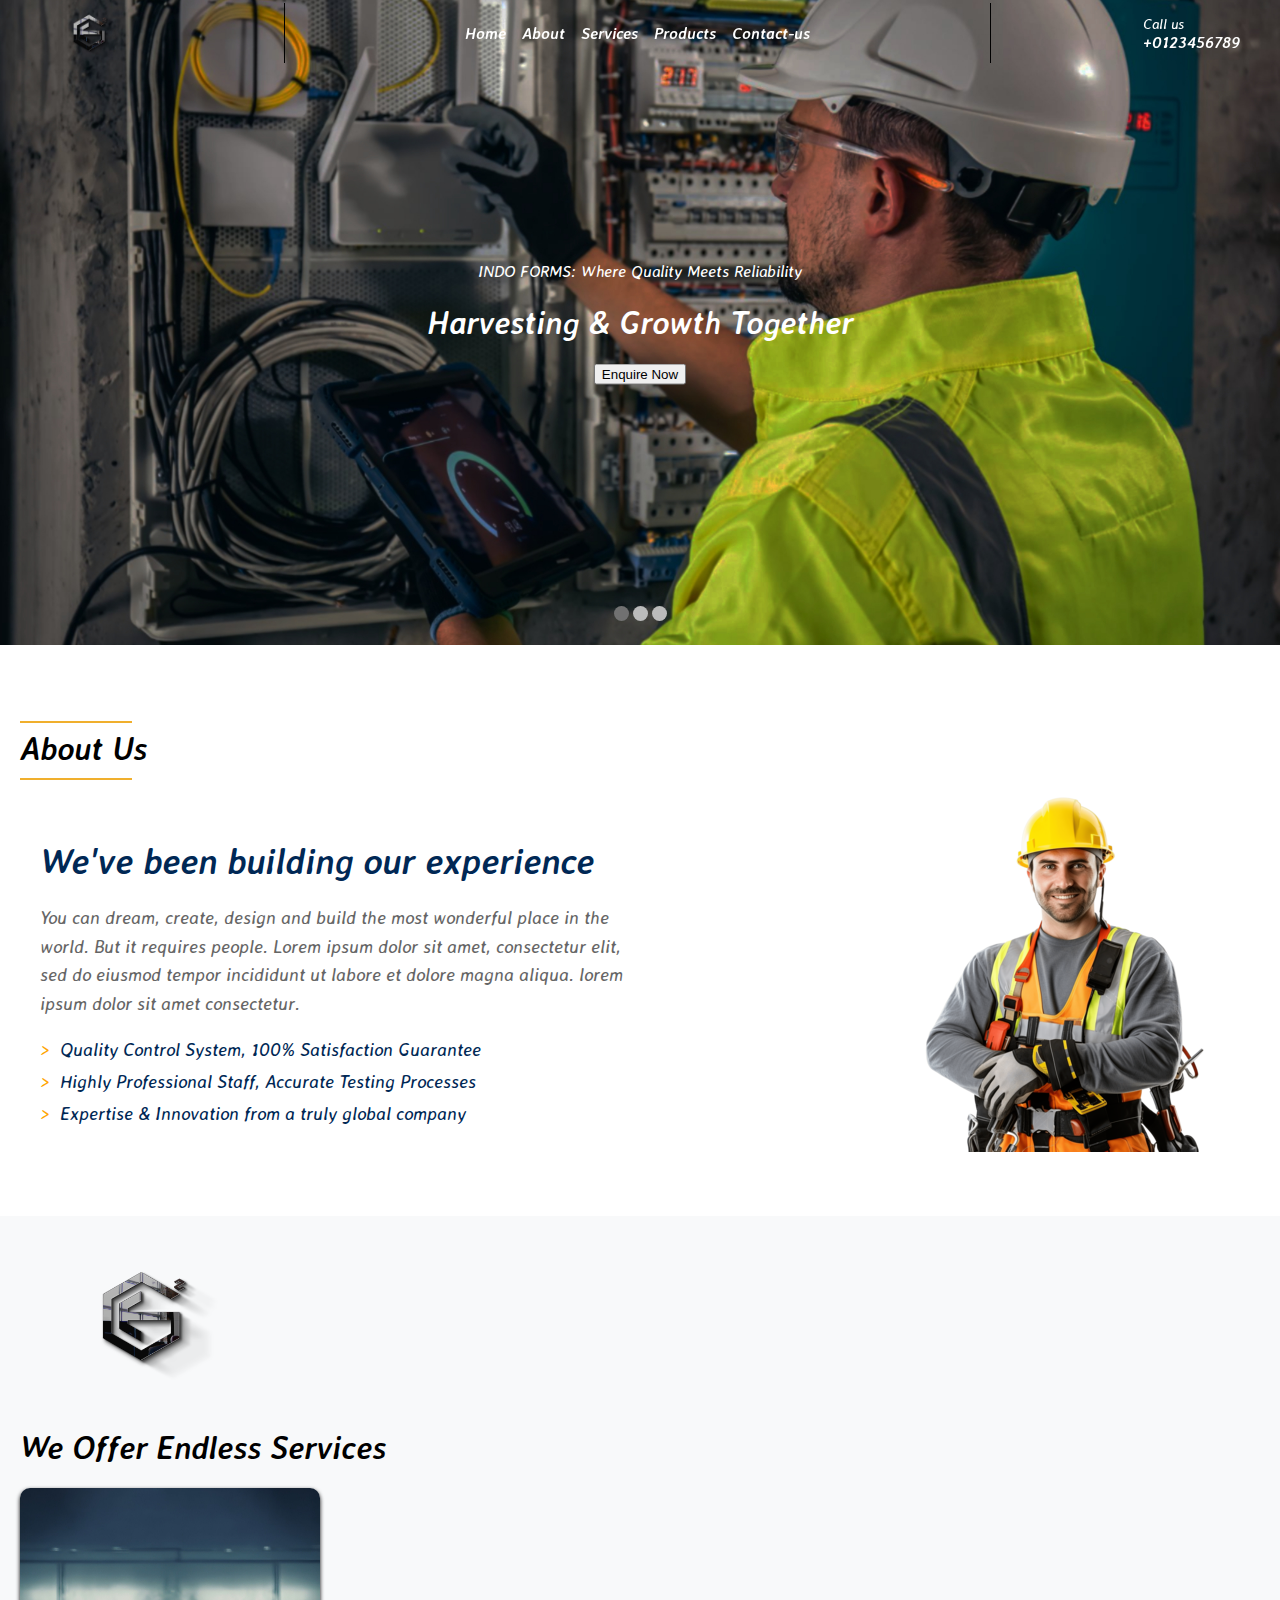
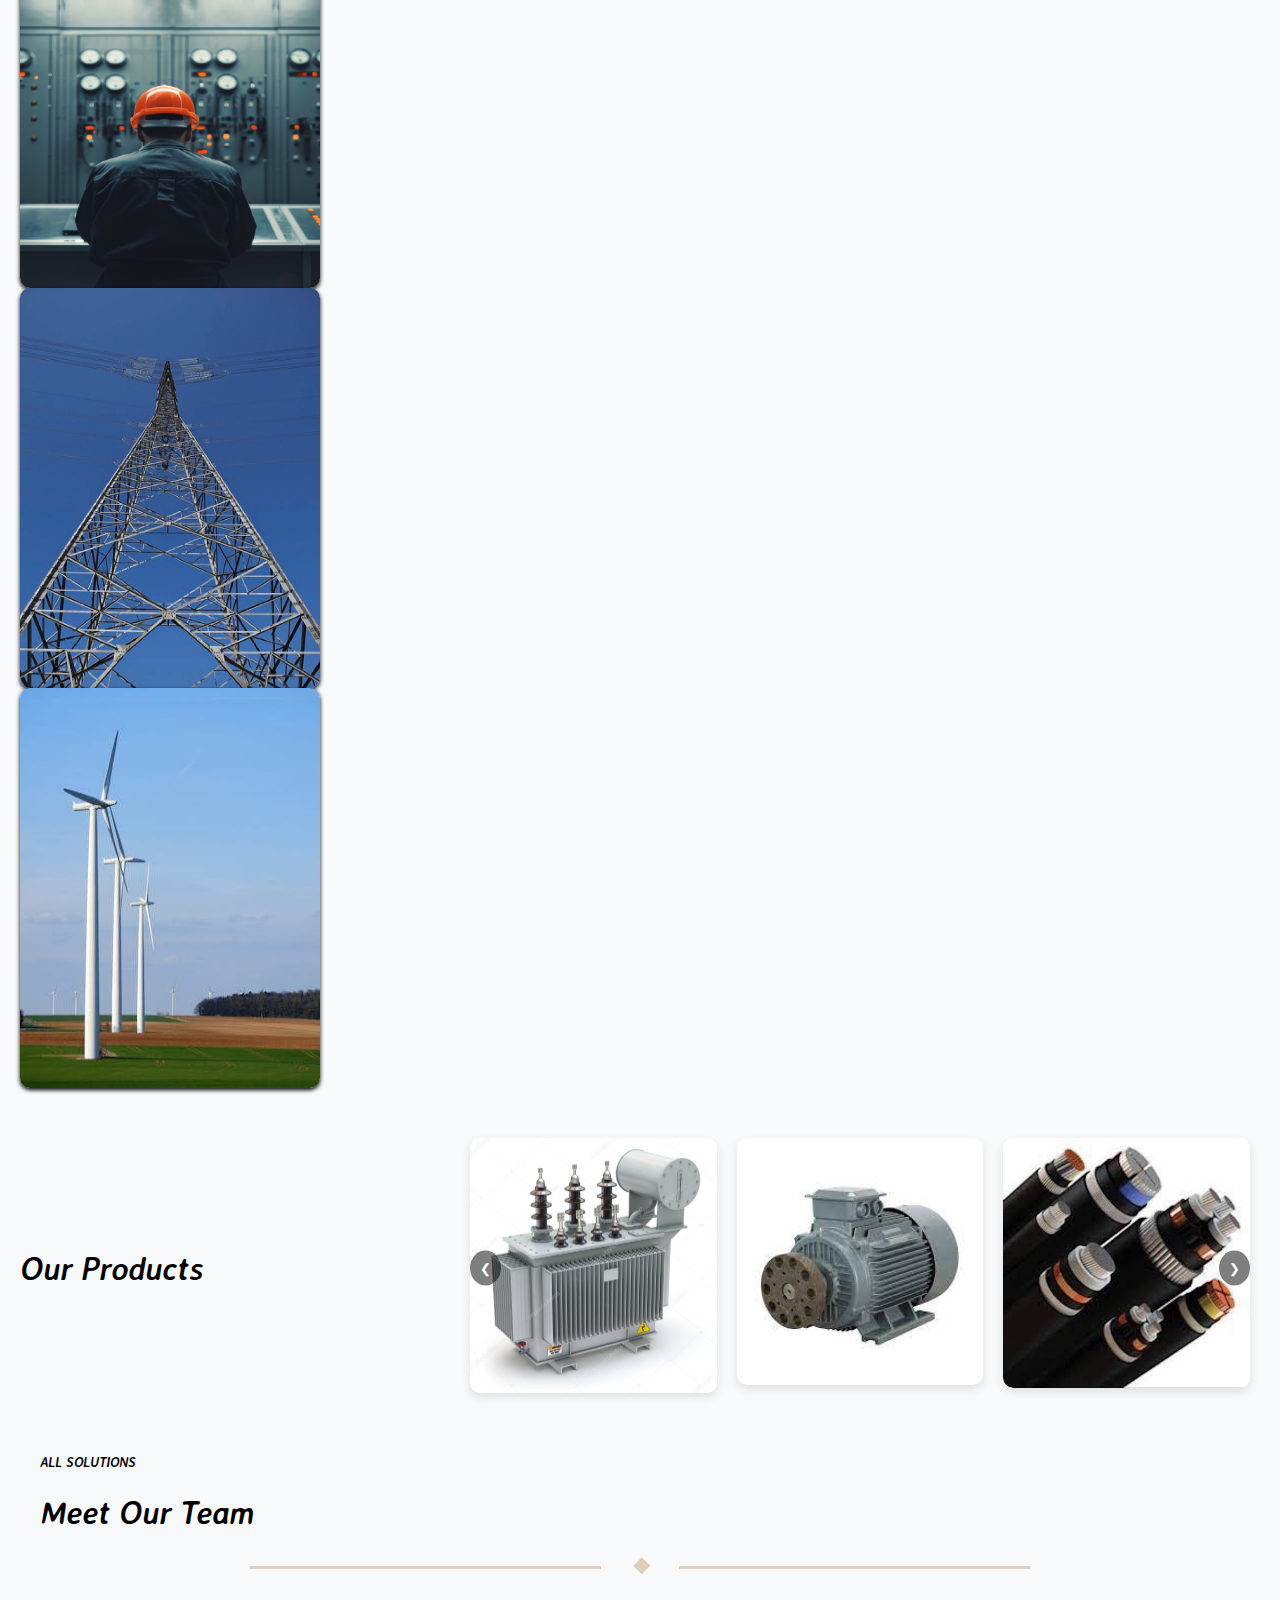
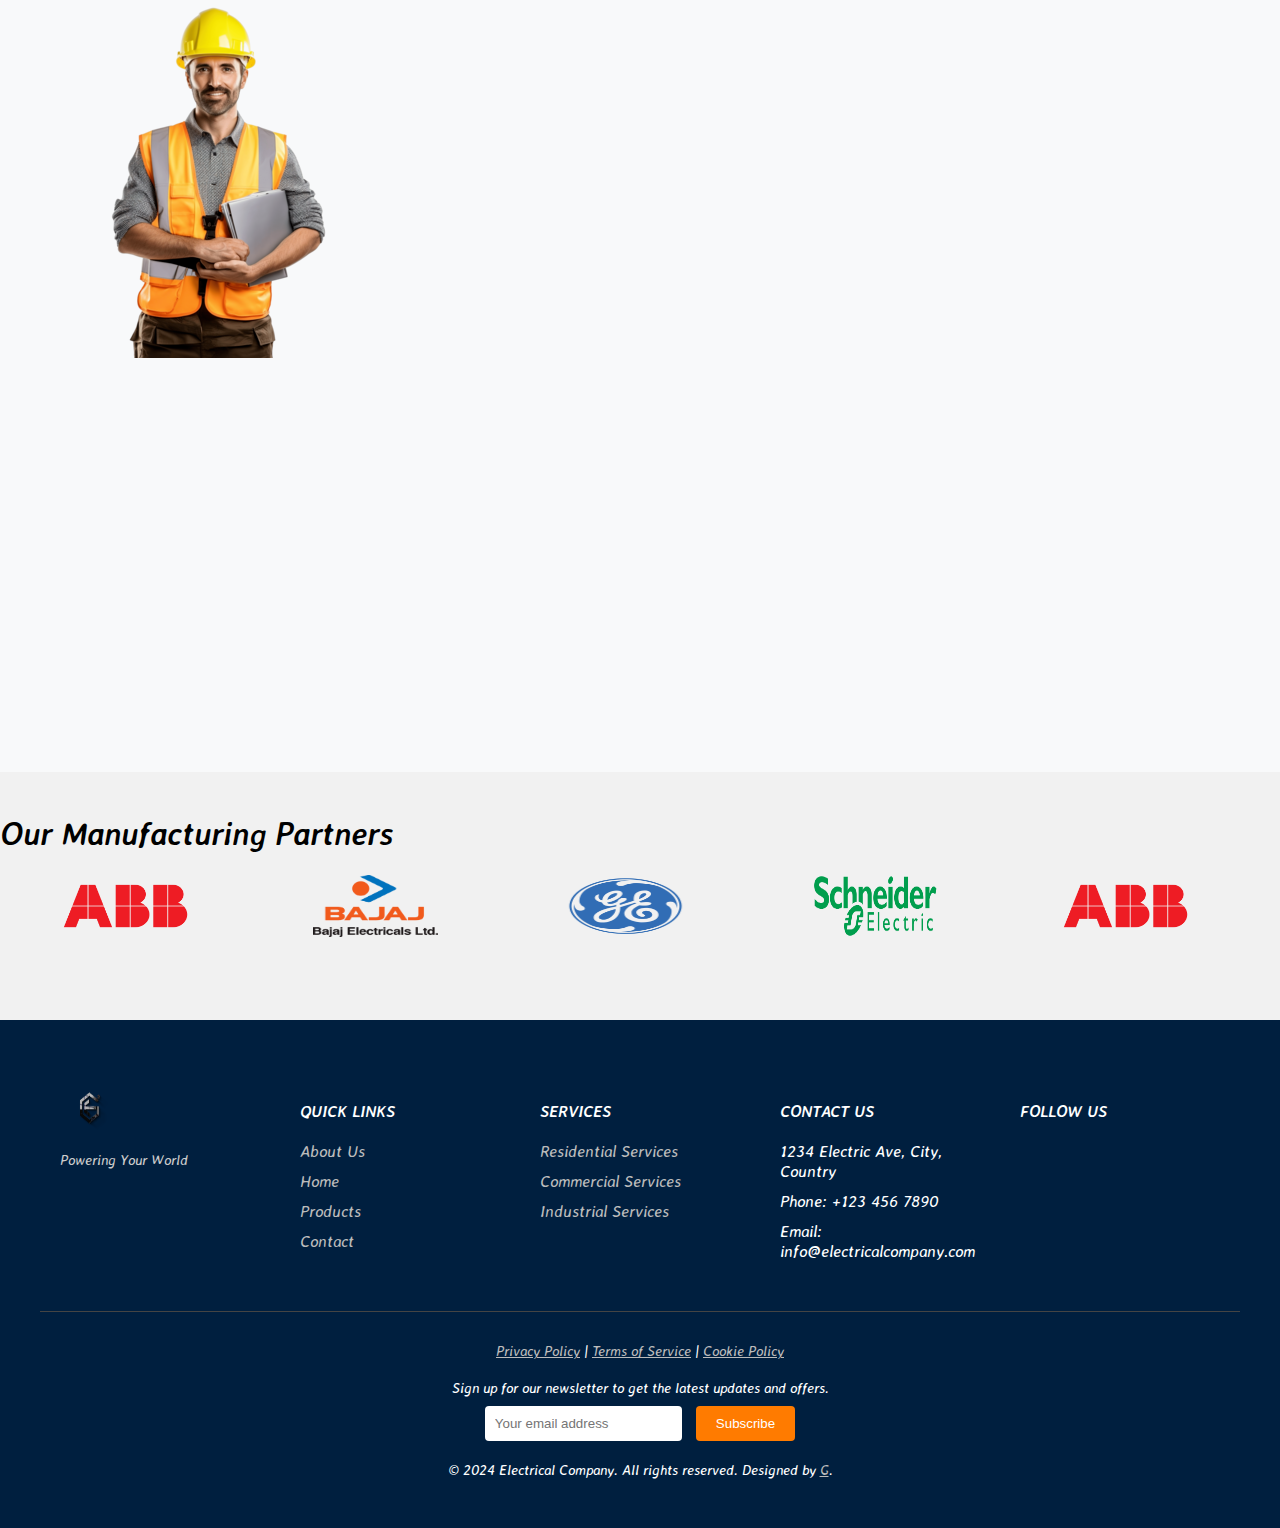
<file: index.html>
<!DOCTYPE html>
<html lang="en" style="height: 100%;">
<head>
    <meta charset="UTF-8">
    <meta name="viewport" content="width=device-width, initial-scale=1.0">
    <link rel="preconnect" href="https://fonts.googleapis.com">
<link rel="preconnect" href="https://fonts.gstatic.com" crossorigin>
<link href="https://fonts.googleapis.com/css2?family=Averia+Sans+Libre:ital,wght@0,300;0,400;0,700;1,300;1,400;1,700&display=swap" rel="stylesheet">
<link href="https://cdn.jsdelivr.net/npm/bootstrap@5.0.2/dist/css/bootstrap.min.css" rel="stylesheet" integrity="sha384-EVSTQN3/azprG1Anm3QDgpJLIm9Nao0Yz1ztcQTwFspd3yD65VohhpuuCOmLASjC" crossorigin="anonymous">
<script src="https://cdn.jsdelivr.net/npm/bootstrap@5.0.2/dist/js/bootstrap.bundle.min.js" integrity="sha384-MrcW6ZMFYlzcLA8Nl+NtUVF0sA7MsXsP1UyJoMp4YLEuNSfAP+JcXn/tWtIaxVXM" crossorigin="anonymous"></script>
<link rel="stylesheet" href="/index.css">
<script src="/index.js"></script>
    <title>Website</title>
</head>
<body>
    <div class="main-page">
        <header class="main-header">
            <div class="main-header-one-top">
              <div class="main-header-one-bottom">
                <div class="auto-container">
                  <div class="main-header-inner">
                    <div class="header-logo-one">
                      <div class="logo">
                        <img src="/assets/GT Glass.png" alt="gt">
                      </div>
                      <div class="vertical-line"></div>
                    </div>
                    <span class="burgerMenu-one">
                      <i></i>
                      <i></i>
                      <i></i>
                    </span>
                    <nav class="main-navbar">
                      <div class="main-header-subnav">
                        <div class="main-header-subnav-list">
                          <ul class="main-navbar-list">
                            <li><a href="/index.html">Home</a></li>
                            <li><a href="#">About</a></li>
                            <li><a href="#">Services</a></li>
                            <li><a href="/product.html">Products</a></li>
                            <li><a href="/contact-us.html">Contact-us</a></li>
                          </ul>
                        </div>
                      </div>
                    </nav>
                    <div class="vertical-line"></div>
                    <div class="main-header-contact">
                      <div class="icon">
                        <i class="fa-solid fa-phone"></i>
                      </div>
                      <div class="text">
                        <p>Call us</p>
                        <a href="tel:+0123456789">+0123456789</a>
                      </div>
                    </div>
                  </div>
                </div>
              </div>
            </div>
          </header>
          <header class="sticky-header">
            <div class="container p-3">
                <div class="row">
                    <div class="col">
                        <div class="logo">
                            <img src="/assets/GT Glass.png" style="width: 100px;" alt="gt">
                          </div>
                    </div>
                    <span class="burgerMenu-two">
                      <i></i>
                      <i></i>
                      <i></i>
                    </span>
                    <div class="col navcol">
                        <nav class="navbar navbar-expand-lg" style="display: grid;gap: 4;">
                            <div class="container-fluid">
                                <ul class="navbar-nav">
                                  <li class="nav-brand"><a class="nav-link" href="/index.html">Home</a></li>
                                  <li class="nav-brand"><a class="nav-link" href="#">About</a></li>
                                  <li class="nav-brand"><a class="nav-link" href="#">Services</a></li>
                                  <li class="nav-brand"><a class="nav-link" href="/product.html">Products</a></li>
                                  <li class="nav-brand"><a class="nav-link" href="/contact-us.html">Contact-us</a></li>
                                </ul>
                            </div>
                          </nav>
                    </div>

                   
                </div>
            </div>
          </header>
          <div class="carousel">
            <div class="slides">
                <div class="slide" style="background-image: url('/assets/electricalman.jpg');">
                    <div class="slide-content visible-content">
                        <p>INDO FORMS: Where Quality Meets Reliability</p>
                        <h1>Harvesting & Growth Together</h1>
                        <button type="button" class="btn btn-primary">Enquire Now</button>
                    </div>
                </div>
                <div class="slide" style="background-image: url('/assets/electricalman2.jpg');">
                    <div class="slide-content visible-content">
                        <p>INDO FORMS: Where Quality Meets Reliability</p>
                        <h1>Cultivative & Modern Forming</h1>
                        <button type="button" class="btn btn-primary">Enquire Now</button>
                    </div>
                </div>
                <div class="slide" style="background-image: url('/assets/image2.jpg');">
                    <div class="slide-content visible-content">
                        <p>INDO FORMS: Where Quality Meets Reliability</p>
                        <h1>Reliable & Equipment Innovation</h1>
                        <a href="/contact-us.html"></a><button type="button" class="btn btn-primary">Enquire Now</button></a>
                    </div>
                </div>
            </div>
            <div class="dot-container visible-content"></div>
        </div>
         
        <section class="about-us">
          <div class="container">
            <div class="about-header"><h1 class="about-header-tag">About Us</h1></div>
            <div class="main-container">
                <div class="about-content">
                    <h2>We've been building our experience</h2>
                    <p>You can dream, create, design and build the most wonderful place in the world. But it requires people. Lorem ipsum dolor sit amet, consectetur elit, sed do eiusmod tempor incididunt ut labore et dolore magna aliqua. lorem ipsum dolor sit amet consectetur.</p>
                    <ul>
                        <li>Quality Control System, 100% Satisfaction Guarantee</li>
                        <li>Highly Professional Staff, Accurate Testing Processes</li>
                        <li>Expertise & Innovation from a truly global company</li>
                    </ul>
                </div>
                <div class="about-image">
                    <img src="/assets/line-man.png" alt="Construction Workers">
                    <!-- <div class="play-button">
                        <img src="play-button.png" alt="Play Button">
                    </div> -->
                </div>
            </div>
          </div>
        </section>
        <div class="card-main" style="background-color: #F8F9FA;">
          <div class="container">
              <div class="header text-center">
                  <img src="/assets/GT Glass.png" style="width: 20%;">
                  <h1>We Offer Endless Services</h1>
              </div>
              <div class="row">
                  <div class="col">
                      <div class="image-card">
                          <img src="/assets/test1.jpg" alt="Image">
                          <div class="overlay"></div>
                          <div class="name visible-content">UPGRADE</div>
                      </div>
                  </div>
                  <div class="col">
                      <div class="image-card">
                          <img src="/assets/powert.jpg" alt="Image">
                          <div class="overlay"></div>
                          <div class="name visible-content">POWER TRANSMISSION</div>
                      </div>
                  </div>
                  <div class="col">
                      <div class="image-card">
                          <img src="/assets/windmill.jpg" alt="Image">
                          <div class="overlay"></div>
                          <div class="name visible-content">WIND ENERGY</div>
                      </div>
                  </div>
                  
              </div>
          </div>
      </div>
        <section>
          <div class="container">
            <div class="slider-container">
              <div class="header-text">
                  <h1>Our Products</h1>
              </div>
              <div class="slider-card" style="background-color: #F8F9FA;">
                  <div class="container">
                      <div class="sslider-container-one">
                          <div class="slider-card-one" id="slider">
                              <div class="slider-card-col">
                                  <div class="slider-image-card">
                                      <a href="/product.html#transformers"><img src="/assets/transformer.jpg" alt="Image">
                                        <div class="overlay-card"></div>
                                        <div class="name-card visible-content">Transformer</div></a>
                                  </div>
                              </div>
                              <div class="slider-card-col">
                                  <div class="slider-image-card">
                                      <a href="/product.html#motor"><img src="/assets/motors.jpg" alt="Image">
                                        <div class="overlay-card"></div>
                                        <div class="name-card visible-content">Electric Motors</div></a>
                                  </div>
                              </div>
                              <div class="slider-card-col">
                                  <div class="slider-image-card">
                                      <a href="/product.html#ehvcables"><img src="/assets/ehv-cables.jpeg" alt="Image">
                                        <div class="overlay-card"></div>
                                        <div class="name-card visible-content">EHV Cables</div></a>
                                  </div>
                              </div>
                              <div class="slider-card-col">
                                  <div class="slider-image-card">
                                      <a href="/product.html#circuitbreakers"><img src="/assets/circuitbreakers.jpg" alt="Image">
                                        <div class="overlay-card"></div>
                                        <div class="name-card visible-content">Circuit Breakers</div></a>
                                  </div>
                              </div>
                              <div class="slider-card-col">
                                  <div class="slider-image-card">
                                      <a href="/product.html#electricmeter"><img src="/assets/electricm.jpg" alt="Image">
                                        <div class="overlay-card"></div>
                                        <div class="name-card visible-content">Electric Meter</div></a>
                                  </div>
                              </div>
                              <div class="slider-card-col">
                                  <div class="slider-image-card">
                                      <a href="/product.html"><img src="/assets/distribution.jpg" alt="Image">
                                        <div class="overlay-card"></div>
                                        <div class="name-card visible-content">Distribution Cabinet</div></a>
                                  </div>
                              </div>
                          </div>
                          <button class="previous" onclick="prevCard()">&#10094;</button>
                          <button class="nexts" onclick="nextCard()">&#10095;</button>
                      </div>
                  </div>
              </div>
          </div>
          </div>
      </section>

     
        <section class="our-team">
            <div class="team-container">
                <div class="team-header">
                    <h5 class="fw-bold text-center text-white">ALL SOLUTIONS</h5>
                    <h1 class="fw-bold text-center text-white">Meet Our Team</h1>
                    <div class="line"></div>
                    <!-- <hr class="divider"> -->
                </div>
                <div class="row">
                    <div class="header"></div>
                    <div class="col">
                        <img src="/assets/wire-man.png" alt="">
                    </div>
                    <div class="col team-col">
                        <div class="d-flex">
                            <div class="project d-grid maindiv">
                                <h2 style="color: orange;" id="project-count">35+</h2>
                                <h2 style="color: white;">Projects Completed</h2>
                            </div>
                            <div class="employee d-grid maindiv">
                                <h2 style="color: orange;" id="worker-count">1900+</h2>
                                <h2 style="color: white;">Total Workers</h2>
                            </div>
                            <div class="employee d-grid maindiv">
                                <h2 style="color: orange;" id="location-count">750+</h2>
                                <h2 style="color: white;">Locations</h2>
                            </div>
                        </div>
                    </div>
                </div>
            </div>
        </section>

        <div class="logo-slider-container">
          <div><h1 class="text-center partner p-3">Our Manufacturing Partners</h1></div>
          <div class="logo-slider">
              <div class="logo-slide"><img src="/assets/abb-logo.png" style="width: 50%;height: 50%;" alt="Logo 1"></div>
              <div class="logo-slide"><img src="/assets/bajaj-logo.png" style="width: 50%;height: 50%;" alt="Logo 2"></div>
              <div class="logo-slide"><img src="/assets/ge-logo.webp" style="width: 50%;height: 50%;" alt="Logo 3"></div>
              <div class="logo-slide"><img src="/assets/schneider-logo.png" style="width: 50%;height: 50%;" alt="Logo 4"></div>
              <!-- Duplicate logos for continuous effect -->
              <div class="logo-slide"><img src="/assets/abb-logo.png" style="width: 50%;height: 50%;" alt="Logo 1"></div>
              <div class="logo-slide"><img src="/assets/bajaj-logo.png" style="width: 50%;height: 50%;" alt="Logo 2"></div>
              <div class="logo-slide"><img src="/assets/ge-logo.webp" style="width: 50%;height: 50%;" alt="Logo 3"></div>
              <div class="logo-slide"><img src="/assets/schneider-logo.png" style="width: 50%;height: 50%;" alt="Logo 4"></div>
          </div>
      </div>

        <footer>
          <div class="footer-top">
            <div class="footer-column">
              <img src="/assets/GT Glass.png" style="width: 30%;height: 30%;" alt="Company Logo" class="footer-logo">
              <p class="footer-tagline">Powering Your World</p>
            </div>
            <div class="footer-column">
              <h4>Quick Links</h4>
              <ul>
                <li><a href="#">About Us</a></li>
                <li><a href="/index.html">Home</a></li>
                <li><a href="#">Products</a></li>
                <li><a href="/contact-us.html">Contact</a></li>
              </ul>
            </div>
            <div class="footer-column">
              <h4>Services</h4>
              <ul>
                <li><a href="#">Residential Services</a></li>
                <li><a href="#">Commercial Services</a></li>
                <li><a href="#">Industrial Services</a></li>
              </ul>
            </div>
            <div class="footer-column">
              <h4>Contact Us</h4>
              <p>1234 Electric Ave, City, Country</p>
              <p>Phone: +123 456 7890</p>
              <p>Email: info@electricalcompany.com</p>
            </div>
            <div class="footer-column">
              <h4>Follow Us</h4>
              <a href="#"><i class="fab fa-facebook-f"></i></a>
              <a href="#"><i class="fab fa-twitter"></i></a>
              <a href="#"><i class="fab fa-linkedin-in"></i></a>
              <a href="#"><i class="fab fa-instagram"></i></a>
            </div>
          </div>
          <div class="footer-bottom">
            <p><a href="#">Privacy Policy</a> | <a href="#">Terms of Service</a> | <a href="#">Cookie Policy</a></p>
            <div class="footer-cta">
              <p>Sign up for our newsletter to get the latest updates and offers.</p>
              <input type="email" placeholder="Your email address">
              <button type="submit">Subscribe</button>
            </div>
            <p>&copy; 2024 Electrical Company. All rights reserved. Designed by <a href="#">G</a>.</p>
          </div>
        </footer>
    </div>

    <script src="https://cdn.jsdelivr.net/npm/@popperjs/core@2.9.2/dist/umd/popper.min.js" integrity="sha384-IQsoLXl5PILFhosVNubq5LC7Qb9DXgDA9i+tQ8Zj3iwWAwPtgFTxbJ8NT4GN1R8p" crossorigin="anonymous"></script>
<script src="https://cdn.jsdelivr.net/npm/bootstrap@5.0.2/dist/js/bootstrap.min.js" integrity="sha384-cVKIPhGWiC2Al4u+LWgxfKTRIcfu0JTxR+EQDz/bgldoEyl4H0zUF0QKbrJ0EcQF" crossorigin="anonymous"></script>
</body>
</html>
</file>
<file: index.css>
body {
    font-family: "Averia Sans Libre", sans-serif;
    font-weight: 400;
    font-style: italic;
    position: relative;
    min-height: 100%;
    top: 0px;
    margin: 0;
    padding: 0;
    background-color: #F8F9FA;
  }
/* Home css */
  .main-header {
    position: fixed;
    top: 0;
    width: 100%;
    z-index: 1000;
  }
  
  .main-header-one-top,
  .main-header-one-bottom {
    width: 100%;
  }
  
  .auto-container {
    display: flex;
    justify-content: space-between;
    align-items: center;
    /* padding: 1rem; */
    max-width: 1200px;
    margin: 0 auto;
  }
  
  .main-header-inner {
    display: flex;
    justify-content: space-between;
    align-items: center;
    width: 100%;
  }
  
  .header-logo-one {
    display: flex;
    align-items: center;
  }
  
  .header-logo-one .logo img {
    width: 100px;
    height: auto;
  }
  
  .vertical-line {
    height: 60px;
    width: 1px;
    background-color: #000;
    margin: 0 9rem;
  }
  
  .main-navbar {
    flex: 1;
    display: flex;
    justify-content: center;
    position: relative;
  }
  
  .main-header-subnav-list {
    display: flex;
  }
  
  .main-navbar-list {
    list-style: none;
    display: flex;
    gap: 1rem;
    padding: 0;
    margin: 0;
  }
  
  .main-navbar-list li a {
    text-decoration: none;
    color: white;
    font-weight: bold;
  }
  
  .main-header-contact {
    display: flex;
    align-items: center;
    gap: 0.5rem;
  }
  
  .main-header-contact .icon {
    font-size: 1.5rem;
    color: white;
  }
  
  .main-header-contact .text {
    display: flex;
    flex-direction: column;
    align-items: flex-start;
  }
  
  .main-header-contact .text p {
    margin: 0;
    font-size: 0.875rem;
    color: white;
  }
  
  .main-header-contact .text a {
    color: white;
    text-decoration: none;
    font-size: 1rem;
    font-weight: bold;
  }
  
  .carousel {
    position: relative;
    width: 100%;
    overflow: hidden;
  }
  
  .slides {
    display: flex;
    transition: transform 1s ease;
  }
  
  .slide {
    position: relative;
    flex: 0 0 100%;
    height: 645px;
    background-size: cover;
    background-position: center;
  }
  .slide::before {
    content: "";
    position: absolute;
    top: 0;
    left: 0;
    width: 100%;
    height: 100%;
    /* background-color: rgba(164, 33, 216, 0.425); */
    z-index: 1;
}
.visible-content  {
    position: relative;
    z-index: 2;
    color: white;
}
  
  .slide-content {
    position: absolute;
    top: 50%;
    left: 50%;
    transform: translate(-50%, -50%);
    text-align: center;
    color: white;
    transition: transform 2s ease;
    transition-duration: 0ms;
  } 
  
  .prev-btn, .next-btn {
    position: absolute;
    top: 50%;
    transform: translateY(-50%);
    padding: 10px 20px;
    background-color: #333;
    color: white;
    border: none;
    cursor: pointer;
  }
  
  .prev-btn {
    left: 10px;
  }
  
  .next-btn {
    right: 10px;
  }
   .slide-content h2 {
    margin-bottom: 10px;
  }
  
  .slide-content p {
    margin: 0;
  }

  .sticky-header {
    visibility: hidden;
    position: fixed;
    top: -100px;
    left: 0;
    width: 100%;
    background-color: #001F3F;
    box-shadow: 0 2px 4px rgba(0, 0, 0, 0.1);
    z-index: 1000;
    transition: top 1s ease-in-out, opacity 0.5s ease-in-out;
  }
  
  .sticky-header.active {
    top: 0;
    opacity: 1;
    visibility: visible;
  }
  .sticky-header .navbar-nav .nav-link {
    color: #fff;
    position: relative;
    display: inline-block;
    transition: color 0.3s ease-in;
}

.sticky-header .navbar-nav .nav-link::after {
    content: "";
    display: block;
    position: absolute;
    bottom: 0;
    left: 50%;
    width: 0;
    height: 2px;
    background: #fff;
    transition: width 0.3s ease, left 0.3s ease;
}
.sticky-header .navbar-nav .nav-link:hover {
     width: 100%;
  left: 0;
}

.sticky-header .logo img {
    transition: transform 0.3s ease-in;
}

.sticky-header:hover .logo img {
    transform: scale(1.1);
}

  .card-main {
    display: flex;
    justify-content: flex-end;
    padding: 20px;
}

.image-card {
    position: relative;
    width: 300px;
    height: 400px;
    overflow: hidden;
    border-radius: 10px;
    box-shadow: 0 2px 4px rgba(0, 0, 0, 9.1);
}

.image-card img {
    width: 100%;
    height: 100%;
    transition: transform 0.3s ease;
}

.image-card .overlay {
    position: absolute;
    top: 0;
    left: 0;
    height: 100%;
    width: 100%;
    content: "";
    background-color: rgba(19, 22, 19, 0.699);
    transition: transform 500ms ease, opacity 500ms ease;
    transform: scaleY(0);
    opacity: 0;
    z-index: 1;
}

.image-card:hover .overlay {
    transform: scaleY(1);
    opacity: 1;
}

.image-card .name {
    position: absolute;
    bottom: 0;
    left: 0;
    width: 100%;
    /* background-color: rgba(0, 0, 0, 0.7); */
    color: white;
    padding: 10px;
    box-sizing: border-box;
    transform: translateY(100%);
    transition: transform 0.3s ease;
}

.image-card:hover img {
    transform: scale(1.1);
}

.image-card:hover .name {
    transform: translateY(0);
}

.navcol
{
    display: grid;
    justify-content: flex-end;
}

.about-us {
    background-color: #fff;
    padding: 60px 20px;
}

.about-us {
    background-color: #fff;
    padding: 60px 20px;
}

.main-container {
    max-width: 1200px;
    margin: 0 auto;
    display: flex;
    align-items: center;
    justify-content: space-between;
    animation: fadeIn 1s ease-in-out;
}

.about-content {
    max-width: 50%;
    animation: fadeInLeft 1s ease-in-out;
}

.about-content h2 {
    color: #002855;
    font-size: 36px;
    margin-bottom: 20px;
}

.about-content p {
    font-size: 18px;
    color: #666;
    line-height: 1.6;
    margin-bottom: 20px;
}

.about-content ul {
    list-style: none;
    padding: 0;
}

.about-content ul li {
    font-size: 18px;
    color: #002855;
    margin-bottom: 10px;
    position: relative;
    padding-left: 20px;
}

.about-content ul li::before {
    content: '>';
    position: absolute;
    left: 0;
    color: orange;
}

.about-image {
    position: relative;
    animation: fadeInRight 1s ease-in-out;
}

.about-image img {
    max-width: 100%;
    border-radius: 10px;
    transform: scale(1);
    transition: transform 0.3s ease-in-out;
}

.about-image img:hover {
    transform: scale(1.05);
}

.play-button {
    position: absolute;
    top: 50%;
    left: 50%;
    transform: translate(-50%, -50%);
    animation: fadeIn 2s ease-in-out;
}

.play-button img {
    width: 60px;
    height: 60px;
    opacity: 0.8;
    transform: scale(1);
    transition: transform 0.3s ease-in-out, opacity 0.3s ease-in-out;
}

.play-button img:hover {
    opacity: 1;
    transform: scale(1.1);
    cursor: pointer;
}


@keyframes fadeIn {
    from { opacity: 0; }
    to { opacity: 1; }
}

@keyframes fadeInLeft {
    from { opacity: 0; transform: translateX(-20px); }
    to { opacity: 1; transform: translateX(0); }
}

@keyframes fadeInRight {
    from { opacity: 0; transform: translateX(20px); }
    to { opacity: 1; transform: translateX(0); }
}

.our-team {
    padding: 5px 0;
    background-image: url('/assets/image2.jpg');
    background-size: cover;
    background-attachment: fixed;
    background-position: center;
    background-repeat: no-repeat;
}


.team-container {
    max-width: 1200px;
    margin: 0 auto;
}


.our-team img {
    max-width: 100%;
    height: auto;
}


.team-col {
    display: flex;
    align-items: center;
}


.maindiv {
    text-align: center;
    margin: 0 auto;
    padding: 20px;
    border-radius: 5px;
    margin-bottom: 20px;
}


.maindiv h2 {
    margin: 5px 0;
}
@keyframes slideIn {
    0% {
        opacity: 0;
        transform: translateY(50px); 
    }
    100% {
        opacity: 1;
        transform: translateY(0);
    }
}

.maindiv {
    animation: slideIn 0.5s ease-in-out forwards;
    opacity: 0;
}
.divider{
    border-bottom: 4px solid #fff;
    width:120px;
    display: block;
    line-height:1.6em;
  }


  .line {
    position: relative;
    margin-bottom: 2rem;
    margin-top: 0rem;
    
    &:before {
      display: block;
      content: '';
      width: 12px;
      height: 12px;
      background-color: #DFCEB9;
      position: relative;
      transform: rotate(45deg) translateX(-50%);
      left: 50%;
      top: 10px;
    }
    
    &:after {
      content: '';
      position: absolute;
      left: 50%;
      transform: translateX(-50%);
      width: 100%;
      max-width: 780px;
      height: 3px;
      background: 
        linear-gradient(to right,
          #DFCEB9 0%,
          #DFCEB9 45%,
          rgba(0,0,0,0) 45%,
          rgba(0,0,0,0) 55%,
          #DFCEB9 55%,
          #DFCEB9 100%);
    }
  }
  
  .dot-container {
    text-align: center;
    position: absolute;
    bottom: 20px;
    width: 100%;
}

.dot {
    cursor: pointer;
    height: 15px;
    width: 15px;
    margin: 0 2px;
    background-color: #bbb;
    border-radius: 50%;
    display: inline-block;
    transition: background-color 0.6s ease;
}

.dot.active, .dot:hover {
    background-color: #717171;
}
footer {
  background-color: #001F3F;
  color: #fff;
  padding: 40px 20px;
}

.footer-top {
  display: flex;
  justify-content: space-between;
  flex-wrap: wrap;
  max-width: 1200px;
  margin: auto;
  padding-bottom: 20px;
  border-bottom: 1px solid #444;
}

.footer-column {
  flex: 1;
  min-width: 200px;
  margin: 20px;
}

.footer-logo {
  width: 150px;
}

.footer-tagline {
  margin-top: 10px;
  font-size: 14px;
  color: #ccc;
}

.footer-column h4 {
  margin-bottom: 20px;
  color: #fff;
  font-size: 16px;
  text-transform: uppercase;
}

.footer-column ul {
  list-style: none;
  padding: 0;
}

.footer-column ul li {
  margin-bottom: 10px;
}

.footer-column ul li a {
  color: #bbb;
  text-decoration: none;
}

.footer-column ul li a:hover {
  color: #fff;
  text-decoration: underline;
}

.footer-column p {
  margin: 10px 0;
}

.footer-column a {
  margin-right: 10px;
  color: #bbb;
}

.footer-column a:hover {
  color: #fff;
}

.footer-bottom {
  text-align: center;
  padding-top: 20px;
  font-size: 14px;
}

.footer-bottom p {
  margin: 10px 0;
}

.footer-cta {
  margin: 20px 0;
}

.footer-cta input[type="email"] {
  padding: 10px;
  border: none;
  border-radius: 4px;
  margin-right: 10px;
}

.footer-cta button {
  padding: 10px 20px;
  background-color: #ff7b00;
  color: #fff;
  border: none;
  border-radius: 4px;
  cursor: pointer;
}

.footer-cta button:hover {
  background-color: #e96e00;
}

.footer-bottom a {
  color: #bbb;
}

.footer-bottom a:hover {
  color: #fff;
  text-decoration: underline;
}







.slider-container {
  display: flex;
  align-items: center;
}

.header-text {
  flex: 1;
  padding: 20px;
  text-align: left;
}

.slider-card {
  flex: 2;
  background-color: #F8F9FA;
  padding: 20px;
}

.sslider-container-one {
  position: relative;
  width: 100%;
  overflow: hidden;
}

.slider-card-one {
  display: flex;
  transition: transform 1s ease;
}
#slider
{
  display: flex;
  transition: transform 1s ease;
}

.slider-card-col {
  min-width: 33.333%;
  box-sizing: border-box;
  padding: 10px;
}

.slider-image-card {
  position: relative;
  overflow: hidden;
  background: #fff;
  border-radius: 10px;
  box-shadow: 0 4px 10px rgba(0, 0, 0, 0.1);
}

.slider-image-card img {
  width: 100%;
  display: block;
  border-radius: 10px;
}

.overlay-card {
  position: absolute;
  top: 0;
  left: 0;
  right: 0;
  bottom: 0;
  background: rgba(0, 0, 0, 0.5);
  opacity: 0;
  transition: opacity 0.3s ease-in-out;
  border-radius: 10px;
}

.slider-image-card:hover .overlay-card {
  opacity: 1;
}

.name-card {
  position: absolute;
  bottom: 20px;
  left: 20px;
  color: white;
  font-size: 16px;
  font-weight: bold;
  opacity: 0;
  transition: opacity 0.3s ease-in-out;
}

.slider-image-card:hover .name-card {
  opacity: 1;
}

button.previous, button.nexts {
  position: absolute;
  top: 50%;
  transform: translateY(-50%);
  background-color: rgba(0, 0, 0, 0.5);
  color: #fff;
  border: none;
  padding: 10px;
  cursor: pointer;
  border-radius: 50%;
  z-index: 1;
}

button.previous {
  left: 10px;
}

button.nexts {
  right: 10px;
}

button.previous:hover, button.nexts:hover {
  background-color: rgba(0, 0, 0, 0.8);
}

.about-header-tag::before
{
  background-color: #f0af2d;
  bottom: 5px;
  height: 2px;
  width: 9%;
  position: relative;
  content: "";
  display: block;
}
.about-header-tag::after
{
  background-color: #f0af2d;
  bottom: -10px;
  height: 2px;
  width: 9%;
  position: relative;
  content: "";
  display: block;
}

.logo-slider-container {
  width: 100%;
  overflow: hidden;
  position: relative;
  background-color: #f1f1f1;
  padding: 20px 0;
}

.logo-slider {
  display: flex;
  width: calc(250px * 8);
  animation: slide 20s linear infinite;
}

.logo-slide {
  min-width: 250px;
  transition: transform 0.5s ease;
}

.logo-slide img {
  max-width: 100%;
  display: block;
  margin: 0 auto;
}

@keyframes slide {
  0% {
      transform: translateX(0);
  }
  100% {
      transform: translateX(-50%);
  }
}
/* contact us page */
.contact-header
{
  background-image: url('/assets/image2.jpg'); 
  background-size: cover; 
  background-position: center; 
  background-repeat: no-repeat;
}
.sliders
{
  position: relative;
    flex: 0 0 100%;
    height: 445px;
    background-size: cover;
    background-position: center;
}
.address-info {
  display: flex;
  justify-content: space-between;
  align-items: center;
  padding: 20px;
  background-color: #fff;
  border-bottom: 1px solid #ddd;
}

.logo {
  display: flex;
  flex-direction: column;
  align-items: flex-start;
}

.logo img {
  max-width: 100px;
}

.contact-info {
  display: flex;
  justify-content: center;
  align-items: center;
}

.contact-info > div {
  display: flex;
  align-items: center;
  margin: 0 20px;
}

.contact-info i {
  margin-right: 10px;
  font-size: 20px;
}

.additional-info {
  display: flex;
  align-items: center;
}

.additional-info i {
  margin-right: 10px;
  font-size: 20px;
}

.form-container {
  display: flex;
  justify-content: center;
  background: #fff;
  padding: 40px;
  border-radius: 10px;
  width: 100%;
}

.contact-form h1 {
  margin-bottom: 20px;
  text-align: center;
  font-size: 24px;
  color: #333;
}

.form-group {
  position: relative;
  margin-bottom: 35px;
}

.form-group input,
.form-group textarea {
  width: 100%;
  padding: 10px;
  border: 1px solid #ccc;
  border-radius: 5px;
  font-size: 16px;
  box-sizing: border-box;
}

.form-group label {
  position: absolute;
  top: 50%;
  left: 10px;
  transform: translateY(-50%);
  background: #fff;
  padding: 0 5px;
  color: #aaa;
  transition: 0.3s;
  pointer-events: none;
}

.form-group input:focus + label,
.form-group input:not(:placeholder-shown) + label,
.form-group textarea:focus + label,
.form-group textarea:not(:placeholder-shown) + label {
  top: -10px;
  left: 10px;
  font-size: 12px;
  color: #007BFF;
}

.form-group input:focus,
.form-group textarea:focus {
  border-color: #007BFF;
  outline: none;
}

.contact-form button {
  width: 100%;
  padding: 15px;
  background-color: #007BFF;
  color: #fff;
  border: none;
  border-radius: 5px;
  cursor: pointer;
  font-size: 16px;
  transition: background-color 0.3s;
}

.contact-form button:hover {
  background-color: #0056b3;
}
.contact-form{
  width: 50%;
}

iframe{
  width: 100%;
}

.fade-in {
  opacity: 0;
  transition: opacity 1s ease-out;
}

.fade-in-visible {
  opacity: 1;
}

.error-message {
  color: red;
  font-size: 12px;
  position: absolute;
  bottom: -20px;
  left: 10px;
}
/* product css */

.slider-product{
  position: relative;
    flex: 0 0 100%;
    height: 200px;
    background-size: cover;
    background-position: center;
}


/* product one */


.zoom-in {
  opacity: 0;
  transform: scale(0.9);
  transition: opacity 1s ease-out, transform 1s ease-out;
}

.zoom-in-visible {
  opacity: 1;
  transform: scale(1);
}
  .product-section-one {
      /* background-color: #fff; */
      padding: 50px 0;
      margin-top: 20px;
      text-align: left;
      position: relative;
  }

  .product-container-one {
      width: 80%;
      margin: auto;
      overflow: hidden;
  }

  .product-section-one h2 {
      font-size: 2em;
      margin-bottom: 20px;
      color: #333;
      border-bottom: 2px solid #ff4081;
      display: inline-block;
      padding-bottom: 5px;
  }

  .product-section-one p {
      color: #666;
      line-height: 1.6;
      margin-bottom: 20px;
  }

  .product-image-one {
      float: right;
      width: 40%;
  }

  .product-image-one img {
      max-width: 70%;
      height: auto;
  }

  .content-one {
      width: 55%;
      float: left;
  }

/* product two */
.slide-in-left {
  opacity: 0;
  transform: translateX(-20px);
  transition: opacity 1s ease-out, transform 1s ease-out;
}

.slide-in-left-visible {
  opacity: 1;
  transform: translateX(0);
}
.product-section-two {
  background-color: #fff;
  padding: 50px 0;
  margin-top: 20px;
  text-align: left;
  position: relative;
}

.product-container-two {
  width: 80%;
  margin: auto;
  overflow: hidden;
}

.product-section-two h2 {
  font-size: 2em;
  margin-bottom: 20px;
  color: #333;
  border-bottom: 2px solid #ff4081;
  display: inline-block;
  padding-bottom: 5px;
}

.product-section-two p {
  color: #666;
  line-height: 1.6;
  margin-bottom: 20px;
}

.product-image-two {
  float: right;
  width: 40%;
}

.product-image-two img {
  max-width: 70%;
  height: auto;
  
  /* border: 1px solid #ccc; */
}

.content-two{
  width: 55%;
  float: right;
}

/* product three */

.slide-in-right {
  opacity: 0;
  transform: translateX(20px);
  transition: opacity 1s ease-out, transform 1s ease-out;
}

.slide-in-right-visible {
  opacity: 1;
  transform: translateX(0);
}
.product-section-three {
  padding: 50px 0;
  margin-top: 20px;
  text-align: left;
  position: relative;
}

.product-container-three {
  width: 80%;
  margin: auto;
  overflow: hidden;
}

.product-section-three h2 {
  font-size: 2em;
  margin-bottom: 20px;
  color: #333;
  border-bottom: 2px solid #ff4081;
  display: inline-block;
  padding-bottom: 5px;
}

.product-section-three p {
  color: #666;
  line-height: 1.6;
  margin-bottom: 20px;
}

.product-image-three {
  float: right;
  width: 40%;
}

.product-image-three img {
  max-width: 70%;
  height: auto;
  
  /* border: 1px solid #ccc; */
}

.content-three{
  width: 55%;
  float: left;
}

/* product four */
.fade-slide-up {
  opacity: 0;
  transform: translateY(20px);
  transition: opacity 1s ease-out, transform 1s ease-out;
}

.fade-slide-up-visible {
  opacity: 1;
  transform: translateY(0);
}

.product-section-four {
  background-color: #fff;
  padding: 50px 0;
  margin-top: 20px;
  text-align: left;
  position: relative;
}

.product-container-four {
  width: 80%;
  margin: auto;
  overflow: hidden;
}

.product-section-four h2 {
  font-size: 2em;
  margin-bottom: 20px;
  color: #333;
  border-bottom: 2px solid #ff4081;
  display: inline-block;
  padding-bottom: 5px;
}

.product-section-four p {
  color: #666;
  line-height: 1.6;
  margin-bottom: 20px;
}

.product-image-four {
  float: right;
  width: 40%;
}

.product-image-four img {
  max-width: 70%;
  height: auto;
  
  /* border: 1px solid #ccc; */
}

.content-four{
  width: 55%;
  float: right;
}

/* product five */
.flip-in {
  opacity: 0;
  transform: rotateY(90deg);
  transition: opacity 1s ease-out, transform 1s ease-out;
}

.flip-in-visible {
  opacity: 1;
  transform: rotateY(0);
}
.product-section-five {
  padding: 50px 0;
  margin-top: 20px;
  text-align: left;
  position: relative;
}

.product-container-five {
  width: 80%;
  margin: auto;
  overflow: hidden;
}

.product-section-five h2 {
  font-size: 2em;
  margin-bottom: 20px;
  color: #333;
  border-bottom: 2px solid #ff4081;
  display: inline-block;
  padding-bottom: 5px;
}

.product-section-five p {
  color: #666;
  line-height: 1.6;
  margin-bottom: 20px;
}

.product-image-five {
  float: right;
  width: 40%;
}

.product-image-five img {
  max-width: 70%;
  height: auto;
  
  /* border: 1px solid #ccc; */
}

.content-five{
  width: 55%;
  float: left;
}

/* product six */
.rotate-in {
  opacity: 0;
  transform: rotate(-10deg);
  transition: opacity 1s ease-out, transform 1s ease-out;
}

.rotate-in-visible {
  opacity: 1;
  transform: rotate(0);
}
.product-section-six {
  background-color: #fff;
  padding: 50px 0;
  margin-top: 20px;
  text-align: left;
  position: relative;
}

.product-container-six {
  width: 80%;
  margin: auto;
  overflow: hidden;
}

.product-section-six h2 {
  font-size: 2em;
  margin-bottom: 20px;
  color: #333;
  border-bottom: 2px solid #ff4081;
  display: inline-block;
  padding-bottom: 5px;
}

.product-section-six p {
  color: #666;
  line-height: 1.6;
  margin-bottom: 20px;
}

.product-image-six {
  float: right;
  width: 40%;
}

.product-image-six img {
  max-width: 70%;
  height: auto;
  
  /* border: 1px solid #ccc; */
}

.content-six{
  width: 55%;
  float: right;
}
/* .btn {
  display: inline-block;
  text-decoration: none;
  color: #fff;
  background-color: ;
  padding: 10px 20px;
  border-radius: 5px;
  transition: background 0.3s;
}

.btn:hover {
  background-color: #555;
} */

.number {
  position: absolute;
  top: 20px;
  right: 20px;
  font-size: 2em;
  color: #333;
}



#ourclients {
  display: block;
  margin-left: auto;
  margin-right: auto;
  background:#f9f9f9;
  padding-bottom:30px;
  height:150px;
}
#ourclients .clients-wrap {
  display: block;
  width: 95%;
  margin: 0 auto;
  overflow: hidden;
}
#ourclients .clients-wrap ul {
  display: block;
  list-style: none;
  position: relative;
  margin-left: auto;
  margin-right: auto;
}
#ourclients .clients-wrap ul li {
  display: block;
  float: left;
  position: relative;
  width: 220px;
  height: 100px;
  line-height: 100px;
  text-align: center;
}
#ourclients .clients-wrap ul li img {
  vertical-align: middle;
  max-width: 100%;
  width:150px;
  max-height: 100%;
  -webkit-transition: 0 linear left;
  -moz-transition: 0 linear left;
  transition: 0 linear left;
}
#ourclients h3{
border-bottom:2px solid #3399ff;
width:150px;
padding:10px;
}

.tech-support {
  display: flex;
  justify-content: space-evenly;
  align-items: center;
  padding: 20px;
  border-bottom: 1px solid #ddd;
}

.tech-info {
  display: flex;
  justify-content: center;
  align-items: center;
}

.tech-info > div {
  display: flex;
  align-items: center;
  margin: 0 90px;
}

.tech-info i {
  margin-right: 10px;
  font-size: 20px;
}

/* burger menu one */
.burgerMenu-one {
  cursor: pointer;
  width: 30px;
  height: 25px;
  margin: auto;
  position: absolute;
  right: 30px;
  top: 0;
  bottom: 0;
}

.burgerMenu-one i {
  background-color: #fff;
  border-radius: 2px;
  content: '';
  display: block;
  width: 100%;
  height: 4px;
}

.burgerMenu-one i:nth-child(1) {
  -webkit-animation: outT 0.8s backwards;
  animation: outT 0.8s backwards;
  -webkit-animation-direction: reverse;
  animation-direction: reverse;
}

.burgerMenu-one i:nth-child(2) {
  margin: 5px 0;
  -webkit-animation: outM 0.8s backwards;
  animation: outM 0.8s backwards;
  -webkit-animation-direction: reverse;
  animation-direction: reverse;
}

.burgerMenu-one i:nth-child(3) {
  -webkit-animation: outBtm 0.8s backwards;
  animation: outBtm 0.8s backwards;
  -webkit-animation-direction: reverse;
  animation-direction: reverse;
}

.burgerMenu-one.active i:nth-child(1) {
  -webkit-animation: inT 0.8s forwards;
  animation: inT 0.8s forwards;
}

.burgerMenu-one.active i:nth-child(2) {
  -webkit-animation: inM 0.8s forwards;
  animation: inM 0.8s forwards;
}

.burgerMenu-one.active i:nth-child(3) {
  -webkit-animation: inBtm 0.8s forwards;
  animation: inBtm 0.8s forwards;
}

@-webkit-keyframes inM {
  50% {
      -webkit-transform: rotate(0deg);
  }
  100% {
      -webkit-transform: rotate(45deg);
  }
}

@keyframes inM {
  50% {
      transform: rotate(0deg);
  }
  100% {
      transform: rotate(45deg);
  }
}

@-webkit-keyframes outM {
  50% {
      -webkit-transform: rotate(0deg);
  }
  100% {
      -webkit-transform: rotate(45deg);
  }
}

@keyframes outM {
  50% {
      transform: rotate(0deg);
  }
  100% {
      transform: rotate(45deg);
  }
}

@-webkit-keyframes inT {
  0% {
      -webkit-transform: translateY(0px) rotate(0deg);
  }
  50% {
      -webkit-transform: translateY(9px) rotate(0deg);
  }
  100% {
      -webkit-transform: translateY(9px) rotate(135deg);
  }
}

@keyframes inT {
  0% {
      transform: translateY(0px) rotate(0deg);
  }
  50% {
      transform: translateY(9px) rotate(0deg);
  }
  100% {
      transform: translateY(9px) rotate(135deg);
  }
}

@-webkit-keyframes outT {
  0% {
      -webkit-transform: translateY(0px) rotate(0deg);
  }
  50% {
      -webkit-transform: translateY(9px) rotate(0deg);
  }
  100% {
      -webkit-transform: translateY(9px) rotate(135deg);
  }
}

@keyframes outT {
  0% {
      transform: translateY(0px) rotate(0deg);
  }
  50% {
      transform: translateY(9px) rotate(0deg);
  }
  100% {
      transform: translateY(9px) rotate(135deg);
  }
}

@-webkit-keyframes inBtm {
  0% {
      -webkit-transform: translateY(0px) rotate(0deg);
  }
  50% {
      -webkit-transform: translateY(-9px) rotate(0deg);
  }
  100% {
      -webkit-transform: translateY(-9px) rotate(135deg);
  }
}

@keyframes inBtm {
  0% {
      transform: translateY(0px) rotate(0deg);
  }
  50% {
      transform: translateY(-9px) rotate(0deg);
  }
  100% {
      transform: translateY(-9px) rotate(135deg);
  }
}

@-webkit-keyframes outBtm {
  0% {
      -webkit-transform: translateY(0px) rotate(0deg);
  }
  50% {
      -webkit-transform: translateY(-9px) rotate(0deg);
  }
  100% {
      -webkit-transform: translateY(-9px) rotate(135deg);
  }
}

@keyframes outBtm {
  0% {
      transform: translateY(0px) rotate(0deg);
  }
  50% {
      transform: translateY(-9px) rotate(0deg);
  }
  100% {
      transform: translateY(-9px) rotate(135deg);
  }
}
s
/* Burger Menu two */
.burgerMenu-two {
  cursor: pointer;
  width: 60px;
  height: 25px;
  margin: auto;
  position: absolute;
  right: 120px;
  top: 0;
  bottom: 0;
}

.burgerMenu-two i {
  background-color: #fff;
  border-radius: 2px;
  content: '';
  display: block;
  width: 100%;
  height: 4px;
}

.burgerMenu-two i:nth-child(1) {
  -webkit-animation: outT 0.8s backwards;
  animation: outT 0.8s backwards;
  -webkit-animation-direction: reverse;
  animation-direction: reverse;
}

.burgerMenu-two i:nth-child(2) {
  margin: 5px 0;
  -webkit-animation: outM 0.8s backwards;
  animation: outM 0.8s backwards;
  -webkit-animation-direction: reverse;
  animation-direction: reverse;
}

.burgerMenu-two i:nth-child(3) {
  -webkit-animation: outBtm 0.8s backwards;
  animation: outBtm 0.8s backwards;
  -webkit-animation-direction: reverse;
  animation-direction: reverse;
}

.burgerMenu-two.active i:nth-child(1) {
  -webkit-animation: inT 0.8s forwards;
  animation: inT 0.8s forwards;
}

.burgerMenu-two.active i:nth-child(2) {
  -webkit-animation: inM 0.8s forwards;
  animation: inM 0.8s forwards;
}

.burgerMenu-two.active i:nth-child(3) {
  -webkit-animation: inBtm 0.8s forwards;
  animation: inBtm 0.8s forwards;
}

@-webkit-keyframes inM {
  50% {
      -webkit-transform: rotate(0deg);
  }
  100% {
      -webkit-transform: rotate(45deg);
  }
}

@keyframes inM {
  50% {
      transform: rotate(0deg);
  }
  100% {
      transform: rotate(45deg);
  }
}

@-webkit-keyframes outM {
  50% {
      -webkit-transform: rotate(0deg);
  }
  100% {
      -webkit-transform: rotate(45deg);
  }
}

@keyframes outM {
  50% {
      transform: rotate(0deg);
  }
  100% {
      transform: rotate(45deg);
  }
}

@-webkit-keyframes inT {
  0% {
      -webkit-transform: translateY(0px) rotate(0deg);
  }
  50% {
      -webkit-transform: translateY(9px) rotate(0deg);
  }
  100% {
      -webkit-transform: translateY(9px) rotate(135deg);
  }
}

@keyframes inT {
  0% {
      transform: translateY(0px) rotate(0deg);
  }
  50% {
      transform: translateY(9px) rotate(0deg);
  }
  100% {
      transform: translateY(9px) rotate(135deg);
  }
}

@-webkit-keyframes outT {
  0% {
      -webkit-transform: translateY(0px) rotate(0deg);
  }
  50% {
      -webkit-transform: translateY(9px) rotate(0deg);
  }
  100% {
      -webkit-transform: translateY(9px) rotate(135deg);
  }
}

@keyframes outT {
  0% {
      transform: translateY(0px) rotate(0deg);
  }
  50% {
      transform: translateY(9px) rotate(0deg);
  }
  100% {
      transform: translateY(9px) rotate(135deg);
  }
}

@-webkit-keyframes inBtm {
  0% {
      -webkit-transform: translateY(0px) rotate(0deg);
  }
  50% {
      -webkit-transform: translateY(-9px) rotate(0deg);
  }
  100% {
      -webkit-transform: translateY(-9px) rotate(135deg);
  }
}

@keyframes inBtm {
  0% {
      transform: translateY(0px) rotate(0deg);
  }
  50% {
      transform: translateY(-9px) rotate(0deg);
  }
  100% {
      transform: translateY(-9px) rotate(135deg);
  }
}

@-webkit-keyframes outBtm {
  0% {
      -webkit-transform: translateY(0px) rotate(0deg);
  }
  50% {
      -webkit-transform: translateY(-9px) rotate(0deg);
  }
  100% {
      -webkit-transform: translateY(-9px) rotate(135deg);
  }
}

@keyframes outBtm {
  0% {
      transform: translateY(0px) rotate(0deg);
  }
  50% {
      transform: translateY(-9px) rotate(0deg);
  }
  100% {
      transform: translateY(-9px) rotate(135deg);
  }
}




.burgerMenu-one{
  display: none;
}
.burgerMenu-two{
  display: none;
}
/* Responsive Design */

@media only screen and (max-width:1000px) {
  .main-navbar{
    display: none;
  }
  .main-header-contact{
    display: none;
  }
  .vertical-line{
    display: none;
  }
  .burgerMenu-one{
    display: block;
  }
  .burgerMenu-two{
    display: block;
  }
  .navcol{
    display: none;
  }
}
</file>
